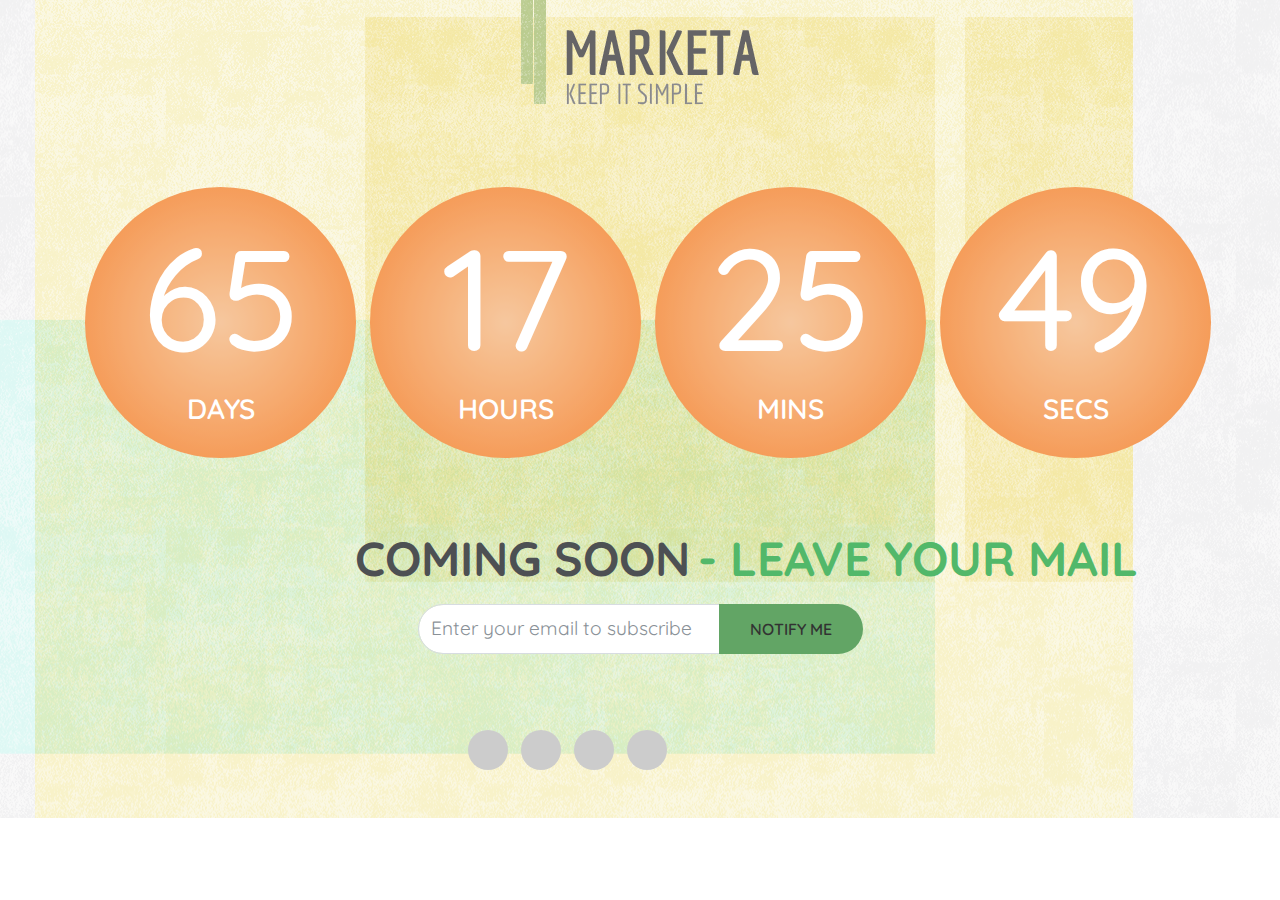
<file: coming soon.html>
<!doctype html>
<html lang="en">

<head>
  <title>Coming Soon</title>
  <meta http-equiv="Content-Type" content="text/html; charset=utf-8">
  <meta name="viewport" content="width=device-width, initial-scale=1, shrink-to-fit=no">

  <link rel="stylesheet" href="assets/css/bootstrap.min.css">
  <link rel="stylesheet" href="https://use.fontawesome.com/releases/v5.6.3/css/all.css"
    integrity="sha384-UHRtZLI+pbxtHCWp1t77Bi1L4ZtiqrqD80Kn4Z8NTSRyMA2Fd33n5dQ8lWUE00s/" crossorigin="anonymous">
  <link href="https://fonts.googleapis.com/css2?family=Quicksand&display=swap" rel="stylesheet">
  <link href="https://fonts.googleapis.com/css2?family=Economica&display=swap" rel="stylesheet">
  <link rel="stylesheet" href="assets/css/style.css" type="text/css">
</head>

<body>

  <div class="site-section bgimg text">
    <div class="text-center">
      <img src="assets/images/Logo.png" class="img-fluid"></a>
    </div>
    <div class="container">
      <div class="row mt-4">
        <div class="col-md-3 col-3">
          <div class="coming text-center ">
            <h1 class="soon pt-4">65</h1>
            <h3 class="font-weight-bold text-white sm">DAYS</h3>
          </div>
        </div>
        <div class="col-md-3 col-3">
          <div class="coming text-center">
            <h1 class="soon pt-4">17</h1>
            <h3 class="font-weight-bold text-white sm">HOURS</h3>
          </div>
        </div>
        <div class="col-md-3 col-3">
          <div class="coming text-center">
            <h1 class="soon pt-4">25</h1>
            <h3 class="font-weight-bold text-white sm">MINS</h3>
          </div>
        </div>
        <div class="col-md-3 col-3 mb-4">
          <div class="coming text-center">
            <h1 class="soon pt-4">49</h1>
            <h3 class="font-weight-bold text-white sm">SECS</h3>
          </div>
        </div>
      </div>
      <div class="row mt-5">
        <h1 class="text-center offset-md-3 mr-2 text-email">COMING SOON </h1>
        <h1 class="text-success text-center text-email"> - LEAVE YOUR MAIL</h1>
      </div>

      <div class="row mt-2">
        <div class="col-md-5 mx-auto">
          <div class="input-group mb-3">
            <input type="text" id="email" name="email" class="form-control c-email"
              placeholder="Enter your email to subscribe">
            <div class="input-group-append">
              <button class="btn font-weight-bold notify" id='validate' type="submit">NOTIFY ME</button>
            </div>
          </div>
        </div>
      </div>

      <h2 id='result' class="text-center"></h2>

      <div class="row offset-md-4 top-margin">
        <a href="https://www.facebook.com" class="media ml-5s"><span class="fab fa-facebook-f media-icon"></span></a>
        <a href="https://www.twitter.com" class="media"><span class="fab fa-twitter media-icon"></span></a>
        <a href="https://www.google.com" class="media"><span class="fab fa-google-plus-g media-icon"></span></a>
        <a href="https://www.rss.com" class="media mb-5"><span class="fas fa-rss media-icon"></span></a>
      </div>
    </div>
  </div>

  <script src="assets/js/jquery.min.js"></script>
  <script src="https://stackpath.bootstrapcdn.com/bootstrap/4.4.1/js/bootstrap.min.js"
    integrity="sha384-wfSDF2E50Y2D1uUdj0O3uMBJnjuUD4Ih7YwaYd1iqfktj0Uod8GCExl3Og8ifwB6"
    crossorigin="anonymous"></script>

  <script type="text/javascript" src="assets/js/jquery-1.11.1.js"></script>
  <script type="text/javascript" src="assets/js/jquery.validate.js"></script>
  <script src="assets/js/custom.js"></script>

</body>

</html>
</file>
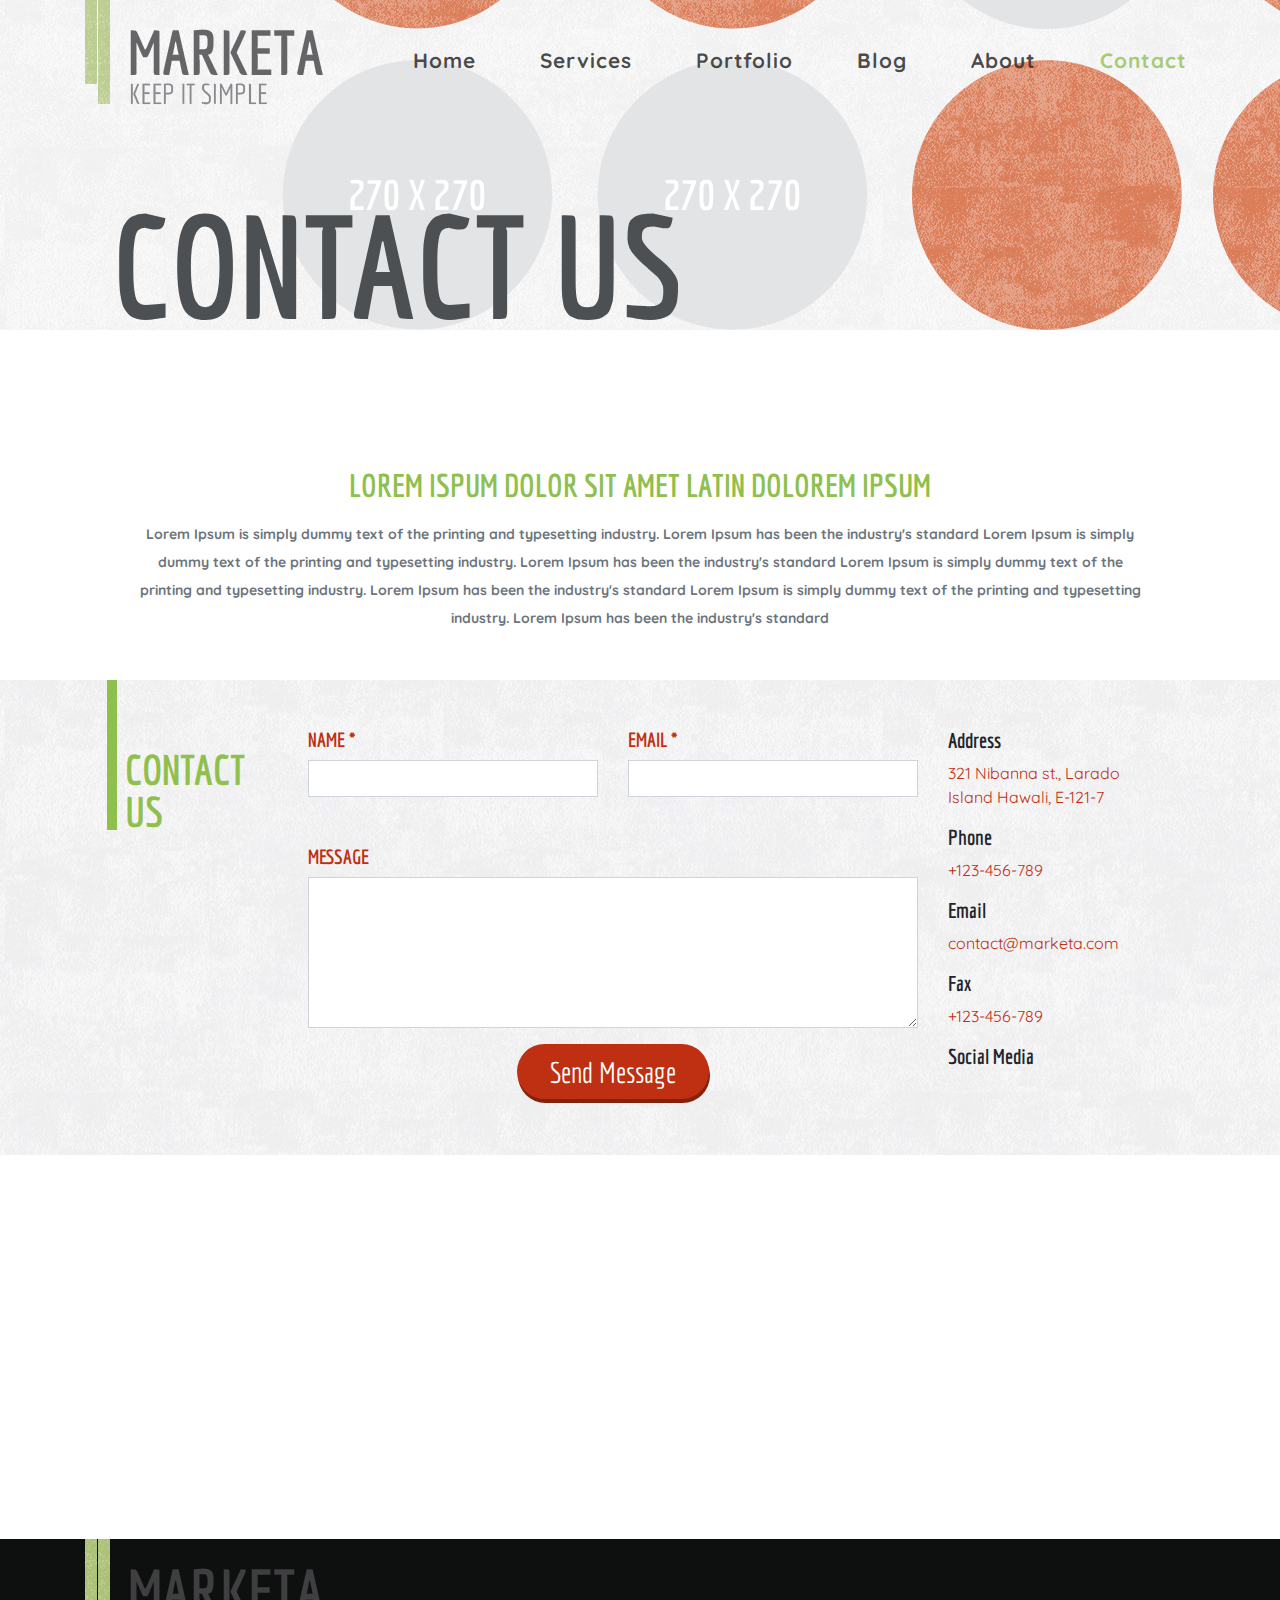
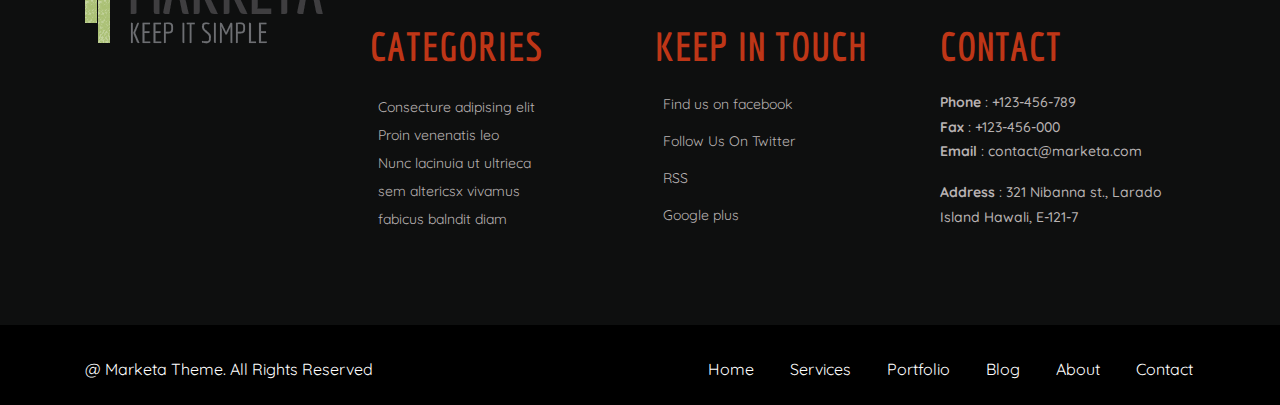
<file: contact us.html>
<!doctype html>
<html lang="en">

<head>
  <title>Marketa Contact Us</title>
  <meta http-equiv="Content-Type" content="text/html; charset=utf-8">
  <meta name="viewport" content="width=device-width, initial-scale=1, shrink-to-fit=no">

  <link rel="stylesheet" href="assets/css/bootstrap.min.css">
  <link rel="stylesheet" href="https://cdnjs.cloudflare.com/ajax/libs/animate.css/4.0.0/animate.min.css" />
  <link rel="stylesheet" href="https://use.fontawesome.com/releases/v5.6.3/css/all.css"
    integrity="sha384-UHRtZLI+pbxtHCWp1t77Bi1L4ZtiqrqD80Kn4Z8NTSRyMA2Fd33n5dQ8lWUE00s/" crossorigin="anonymous">
  <link href="https://fonts.googleapis.com/css2?family=Quicksand&display=swap" rel="stylesheet">
  <link href="https://fonts.googleapis.com/css2?family=Economica&display=swap" rel="stylesheet">
  <link rel="stylesheet" href="assets/css/style.css" type="text/css">
</head>

<body>

  <header>
    <div class="my">
      <nav class="navbar navbar-expand-lg navbar-light">
        <div class="container">
          <a class="navbar-brand font-weight-bold animate__animated animate__bounce" href="#"><img
              src="assets/images/Logo.png" class="img-fluid logo"></a>
          <button class="hide navbar-toggler" type="button" data-toggle="collapse" data-target="#navbarSupportedContent"
            aria-controls="navbarSupportedContent" aria-expanded="false" aria-label="Toggle navigation">
            <span class="navbar-toggler-icon "></span>
          </button>
          <div class="collapse navbar-collapse" id="navbarSupportedContent">
            <ul class="navbar-nav ml-auto">
              <li class="nav-item">
                <a class="nav-link" href="index.html">Home</a>
              </li>
              <li class="nav-item">
                <a class="nav-link" href="services.html">Services</a>
              </li>
              <li class="nav-item">
                <a class="nav-link" href="portfolio.html">Portfolio</a>
              </li>
              <li class="nav-item">
                <a class="nav-link" href="blog.html">Blog</a>
              </li>
              <li class="nav-item">
                <a class="nav-link" href="about us.html">About</a>
              </li>
              <li class="nav-item">
                <a class="nav-link active" href="contact us.html">Contact</a>
              </li>
            </ul>
          </div>
        </div>
      </nav>
      <div class="text-uppercase">
        <h3 class="banner-brand">CONTACT US</h3>
      </div>
    </div>
  </header>
  <div class="container">
    <div class="services text-center text-color">
      <h2 class="text-green font-weight-bold text-uppercase">LOREM ISPUM DOLOR SIT AMET Latin dolorem ipsum</h2>
      <p class="mt-3 text-muted text mb-5 px-5">Lorem Ipsum is simply dummy text of the printing and typesetting
        industry. Lorem Ipsum has been the industry's standard Lorem Ipsum is simply dummy text of the printing and
        typesetting
        industry. Lorem Ipsum has been the industry's standard Lorem Ipsum is simply dummy text of the printing and
        typesetting
        industry. Lorem Ipsum has been the industry's standard Lorem Ipsum is simply dummy text of the printing and
        typesetting
        industry. Lorem Ipsum has been the industry's standard
      </p>
    </div>
  </div>

  <div class="site-section cover">
    <div class="container-fluid">
      <div class="row">
        <div class="vl offset-md-1">
          <p class="brand ml-2">CONTACT<br>US</p>
        </div>
        <div class="col-md-6 ml-5">
          <form id="signupForm">
            <div class="row mt-5">
              <div class="col-md-6">
                <h5 class="color font-weight-bold name">NAME *</h5>
                <input type="text" class="form-control input1" id="username" name="username">
              </div>
              <div class="col-md-6">
                <h5 class="color font-weight-bold name">EMAIL *</h5>
                <input type="text" class="form-control input1" id='email' name="email">
              </div>
            </div>
            <div class="row">
              <div class="col-md-12">
                <h5 class="color font-weight-bold mt-5 name">MESSAGE</h5>
                <textarea class="form-control input1" rows="7" id="comment"></textarea>
              </div>
              <div class="text-center col-md-12">
                <button class="btn text-white button mt-3 mb-5 send" type="submit" id="form">Send
                  Message</button>
              </div>
            </div>
            <h2 id='result' class="text-center"></h2>
          </form>
        </div>
        <div class="col-md-2 mt-5">
          <h4 class="font-weight-bold">Address</h4>
          <p class="color">321 Nibanna st., Larado
            Island Hawali, E-121-7</p>
          <h4 class="font-weight-bold">Phone</h4>
          <p class="color">+123-456-789</p>
          <h4 class="font-weight-bold">Email</h4>
          <p class="color">contact@marketa.com</p>
          <h4 class="font-weight-bold">Fax</h4>
          <p class="color">+123-456-789</p>
          <h4 class="font-weight-bold">Social Media</h4>
          <div class="row mt-3">
            <a href="https://www.facebook.com"><span
                class="fab fa-facebook-f sicon social  mt-3 text-center mb-4"></span></a>
            <a href="https://www.twitter.com"><span class="fab fa-twitter sicon social  mt-3 text-center"></span></a>
            <a href="https://www.google.com"><span
                class="fab fa-google-plus-g sicon social  mt-3 text-center"></span></a>
            <a href="https://www.rss.com"><span class="fas fa-rss sicon social  mt-3 text-center"></span></a>
          </div>
        </div>
      </div>
    </div>
  </div>

  <div class="googleMap">
    <iframe
      src="https://www.google.com/maps/embed?pb=!1m18!1m12!1m3!1d242117.68101876182!2d73.7228790230887!3d18.524890421369644!2m3!1f0!2f0!3f0!3m2!1i1024!2i768!4f13.1!3m3!1m2!1s0x3bc2bf2e67461101%3A0x828d43bf9d9ee343!2sPune%2C%20Maharashtra!5e0!3m2!1sen!2sin!4v1591626736324!5m2!1sen!2sinA"
      width="100%" height="300"></iframe>
  </div>

  <footer class="site-footer bg-dark text">
    <div class="container">
      <div class="row">
        <div class="col-md-3">
          <div class="text-white">
            <img src="assets/images/Logo.png" class="img-fluid">
          </div>
        </div>
        <div class="col-md-3">
          <div class="os-brand foot">
            <h1 class="mb-4 font-weight-bold mt-10">CATEGORIES</h1>
          </div>
          <div class="text-white mb-1"><span class="fas fa-chevron-right font small"></span><span
              class="ml-2 tx-color">Consecture
              adipising elit</span></div>
          <div class="text-white mb-1"><span class="fas fa-chevron-right small"></span><span class="ml-2 tx-color">Proin
              venenatis leo</span></div>
          <div class="text-white mb-1"><span class="fas fa-chevron-right small"></span><span class="ml-2 tx-color">Nunc
              lacinuia
              ut ultrieca</span></div>
          <div class="text-white mb-1"><span class="fas fa-chevron-right small"></span><span class="ml-2 tx-color">sem
              altericsx
              vivamus</span></div>
          <div class="text-white mb-1"><span class="fas fa-chevron-right small"></span><span
              class="ml-2 tx-color">fabicus
              balndit diam</span></div>
        </div>
        <div class="col-md-3 footer-contact">
          <div class="os-brand foot">
            <h1 class="mb-4 font-weight-bold mt-10">KEEP IN TOUCH</h1>
          </div>
          <p class="tx-color"><i class="fab fa-facebook-f text-white"></i>Find us on facebook</p>
          <p class="tx-color"><i class="fab fa-twitter text-white"></i>Follow Us On Twitter</p>
          <p class="tx-color"><i class="fas fa-rss text-white"></i>RSS</p>
          <p class="tx-color"><i class="fab fa-google-plus-g text-white"></i>Google plus</p>

        </div>
        <div class="col-md-3">
          <div class="os-brand foot">
            <h1 class="mb-4 font-weight-bold mt-10">CONTACT</h1>
          </div>
          <h6 class="mb-2 tx-color"><strong>Phone </strong> : +123-456-789</h6>
          <h6 class="mb-2 tx-color"><strong>Fax</strong> : +123-456-000</h6>
          <h6 class="mb-2 tx-color"><strong>Email</strong> : contact@marketa.com</h6>
          <h6 class="mt-4 tx-color"><strong>Address</strong> : 321 Nibanna st., Larado</h6>
          <h6 class="tx-color">Island Hawali, E-121-7</h6>
        </div>
      </div>
    </div>
    <div class="footer-bottom bg-secondary">
      <div class="container">
        <div class="row foot py-2">
          <div class="col-md-4 mt-4">
            <p class="text-white"> @ Marketa Theme. All Rights Reserved</p>
          </div>
          <div class="col-md-8 mt-4">
            <ul class="list-inline offset-md-4 space">
              <li class="list-inline-item">
                <a href="#" class="text-white">Home</a>
              </li>
              <li class="list-inline-item">
                <a href="#" class="text-white">Services</a>
              </li>
              <li class="list-inline-item">
                <a href="#" class="text-white">Portfolio</a>
              </li>
              <li class="list-inline-item">
                <a href="#" class="text-white">Blog</a>
              </li>
              <li class="list-inline-item">
                <a href="#" class="text-white">About</a>
              </li>
              <li class="list-inline-item">
                <a href="#" class="text-white">Contact</a>
              </li>
            </ul>
          </div>
        </div>
      </div>
    </div>

  </footer>

  <script src="assets/js/jquery.min.js"></script>
  <script src="https://stackpath.bootstrapcdn.com/bootstrap/4.4.1/js/bootstrap.min.js"
    integrity="sha384-wfSDF2E50Y2D1uUdj0O3uMBJnjuUD4Ih7YwaYd1iqfktj0Uod8GCExl3Og8ifwB6"
    crossorigin="anonymous"></script>

  <script type="text/javascript" src="assets/js/jquery-1.11.1.js"></script>
  <script type="text/javascript" src="assets/js/jquery.validate.js"></script>
  <script type="text/javascript" src="assets/js/custom.js"></script>

</body>

</html>
</file>
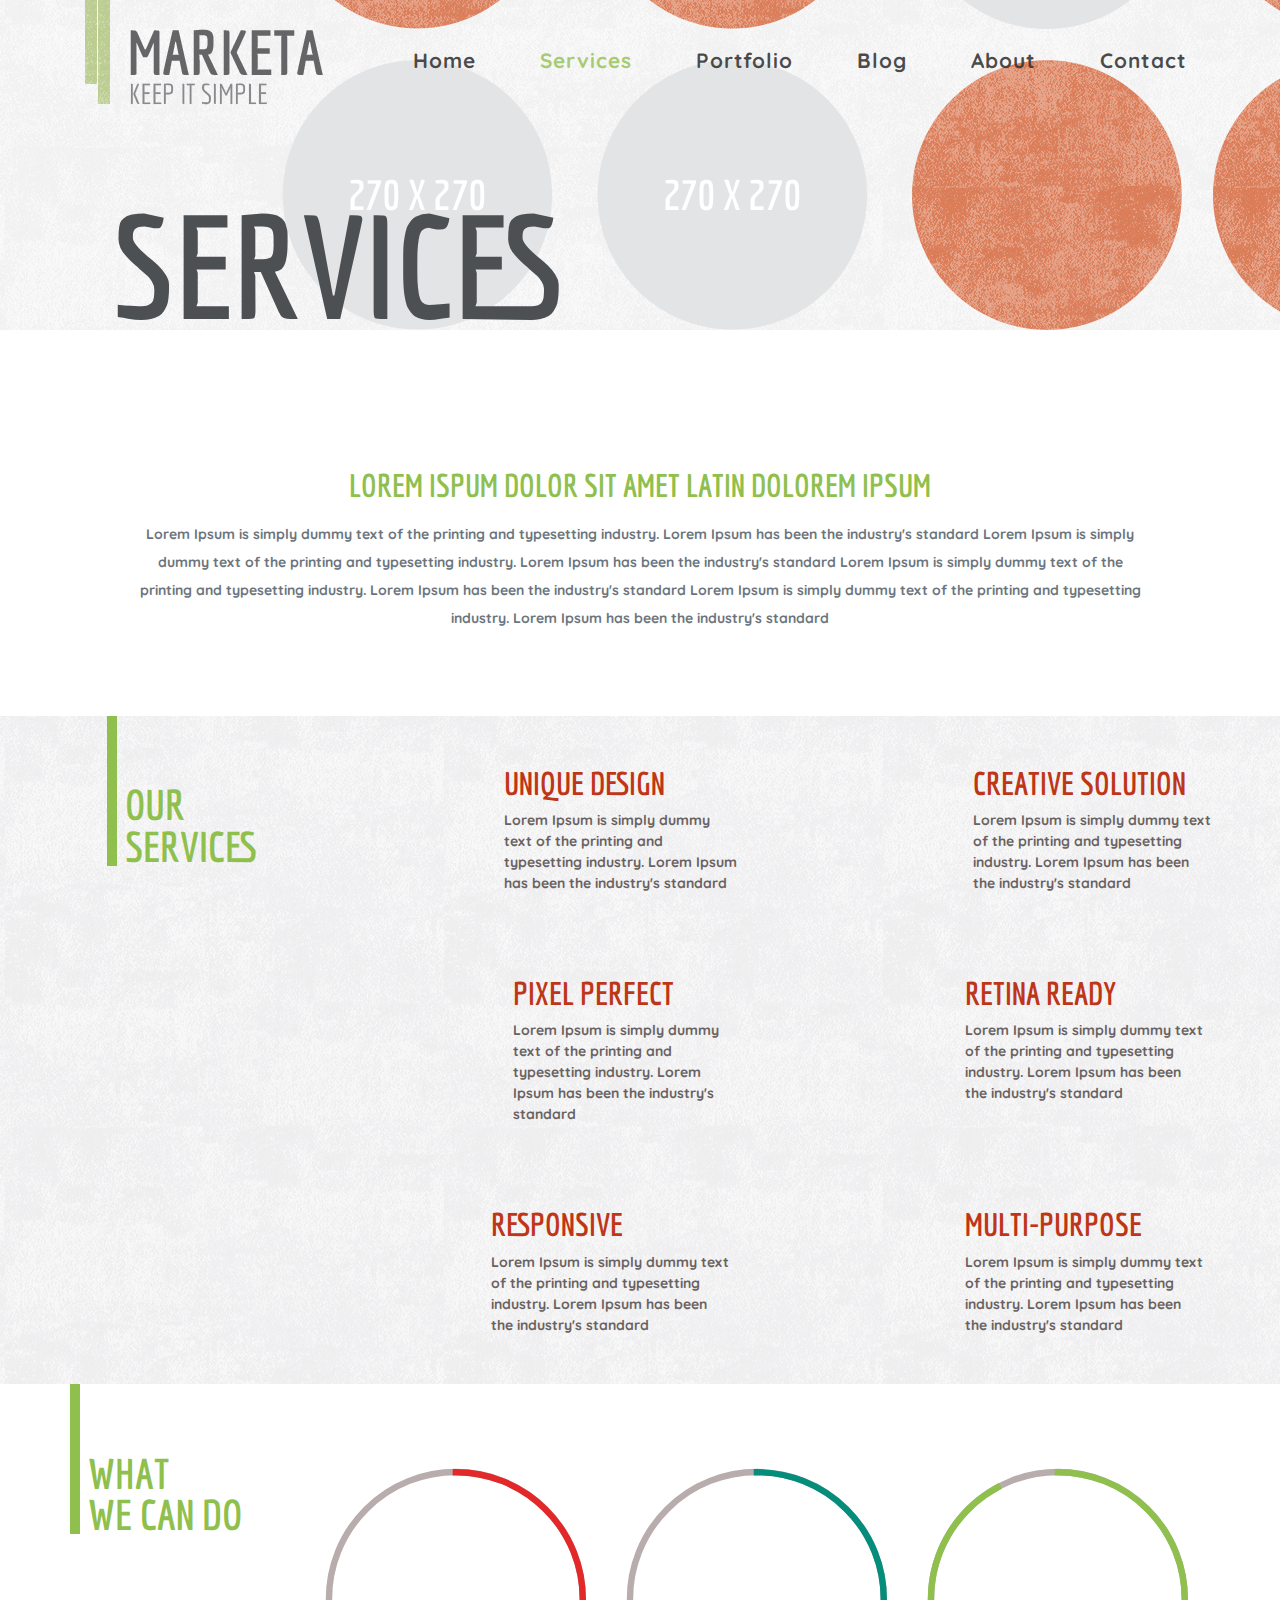
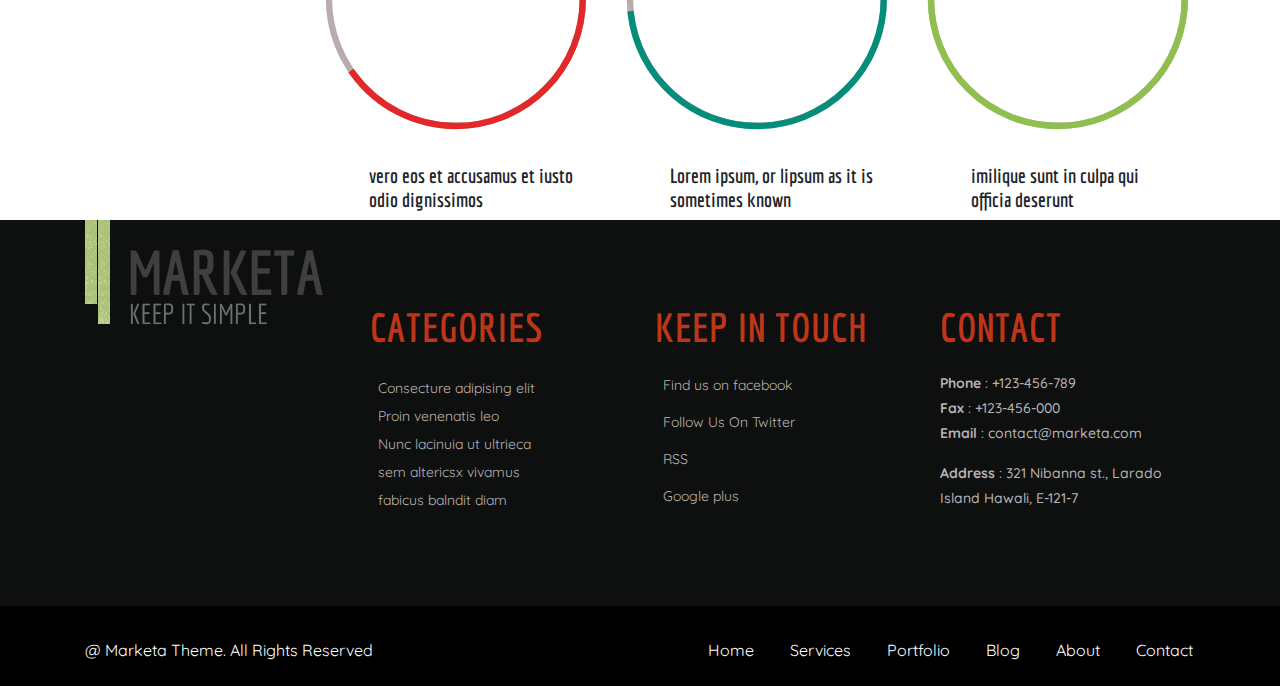
<file: services.html>
<!doctype html>
<html lang="en">

<head>
  <title>Marketa Services</title>
  <meta http-equiv="Content-Type" content="text/html; charset=utf-8">
  <meta name="viewport" content="width=device-width, initial-scale=1, shrink-to-fit=no">

  <link rel="stylesheet" href="assets/css/bootstrap.min.css">
  <link rel="stylesheet" href="https://cdnjs.cloudflare.com/ajax/libs/animate.css/4.0.0/animate.min.css" />
  <link rel="stylesheet" href="https://use.fontawesome.com/releases/v5.6.3/css/all.css"
    integrity="sha384-UHRtZLI+pbxtHCWp1t77Bi1L4ZtiqrqD80Kn4Z8NTSRyMA2Fd33n5dQ8lWUE00s/" crossorigin="anonymous">
  <link href="https://fonts.googleapis.com/css2?family=Quicksand&display=swap" rel="stylesheet">
  <link href="https://fonts.googleapis.com/css2?family=Economica&display=swap" rel="stylesheet">
  <link rel="stylesheet" href="assets/css/style.css" type="text/css">
  <link rel="stylesheet" href="assets/css/procircle.css" type="text/css">
</head>

<body>

  <header>
    <div class="my">
      <nav class="navbar navbar-expand-lg navbar-light">
        <div class="container">
          <a class="navbar-brand font-weight-bold animate__animated animate__bounce" href="#"><img
              src="assets/images/Logo.png" class="img-fluid logo"></a>
          <button class="hide navbar-toggler" type="button" data-toggle="collapse" data-target="#navbarSupportedContent"
            aria-controls="navbarSupportedContent" aria-expanded="false" aria-label="Toggle navigation">
            <span class="navbar-toggler-icon "></span>
          </button>
          <div class="collapse navbar-collapse" id="navbarSupportedContent">
            <ul class="navbar-nav ml-auto">
              <li class="nav-item">
                <a class="nav-link home" href="index.html">Home</a>
              </li>
              <li class="nav-item">
                <a class="nav-link active" href="services.html">Services</a>
              </li>
              <li class="nav-item">
                <a class="nav-link" href="portfolio.html">Portfolio</a>
              </li>
              <li class="nav-item">
                <a class="nav-link" href="blog.html">Blog</a>
              </li>
              <li class="nav-item">
                <a class="nav-link" href="about us.html">About</a>
              </li>
              <li class="nav-item">
                <a class="nav-link" href="contact us.html">Contact</a>
              </li>
            </ul>
          </div>
        </div>
      </nav>
      <div class="text-uppercase">
        <h3 class="banner-brand">SERVICES</h3>
      </div>
    </div>
  </header>

  <div class="container">
    <div class="services text-center text-color">
      <h2 class="text-green font-weight-bold text-uppercase">LOREM ISPUM DOLOR SIT AMET Latin dolorem ipsum</h2>
      <p class="mt-3 text-muted text mb-5 px-5">Lorem Ipsum is simply dummy text of the printing and typesetting
        industry. Lorem Ipsum has been the industry's standard Lorem Ipsum is simply dummy text of the printing and
        typesetting
        industry. Lorem Ipsum has been the industry's standard Lorem Ipsum is simply dummy text of the printing and
        typesetting
        industry. Lorem Ipsum has been the industry's standard Lorem Ipsum is simply dummy text of the printing and
        typesetting
        industry. Lorem Ipsum has been the industry's standard
      </p>
    </div>
  </div>

  <div class="site-section cover foot">
    <div class="container-fluid">
      <div class="row">
        <div class="vl text-uppercase offset-md-1 mr-5">
          <p class="brand ml-2">OUR<br>SERVICES</p>
        </div>
        <div class="col-md-4 mt-5 ml-4 pl-4 ml-40">
          <div class="row ud">
            <div class="col-md-3 col-12">
              <span class="fas fa-flask text-white icon offset-md-2"></span>
            </div>
            <div class="col-md-9 col-12">
              <h2 class="service-brand offset-md-2">UNIQUE DESIGN</h2>
              <p class="text-color text offset-md-2">Lorem Ipsum is simply dummy text of the printing and typesetting
                industry. Lorem Ipsum has been the industry's standard </p>
            </div>
          </div>
        </div>
        <div class="col-md-4 mt-5 ml-5">
          <div class="row ud cr">
            <div class="col-md-3 col-12">
              <span class="fas fa-lightbulb text-white icon icon1 offset-md-2"></span>
            </div>
            <div class="col-md-9 col-12">
              <h2 class="service-brand offset-md-2">CREATIVE SOLUTION</h2>
              <p class="text-color text offset-md-2">Lorem Ipsum is simply dummy text of the printing and typesetting
                industry. Lorem Ipsum has been the industry's standard </p>
            </div>
          </div>
        </div>
        <div class="col-md-4 offset-md-3 mt-5">
          <div class="row res">
            <div class="col-md-3 col-12 mt-3">
              <span class="fas fa-search-plus text-white icon offset-md-3"></span>
            </div>
            <div class="col-md-9 col-12 mt-3">
              <h2 class="service-brand offset-md-2">PIXEL PERFECT</h2>
              <p class="text-color text offset-md-2">Lorem Ipsum is simply dummy text of the printing and typesetting
                industry. Lorem Ipsum has been the industry's standard </p>
            </div>
          </div>
        </div>
        <div class="col-md-4 mt-5 ml-5">
          <div class="row ud">
            <div class="col-md-3 col-12 mt-3">
              <span class="fas fa-rocket text-white icon offset-md-3"></span>
            </div>
            <div class="col-md-9 col-12 mt-3">
              <h2 class="service-brand offset-md-2">RETINA READY</h2>
              <p class="text-color text offset-md-2">Lorem Ipsum is simply dummy text of the printing and typesetting
                industry. Lorem Ipsum has been the industry's standard </p>
            </div>
          </div>
        </div>
        <div class="col-md-4 offset-md-3 mt-5">
          <div class="row res">
            <div class="col-md-3 col-12 mt-3">
              <span class="fas fa-arrows-alt text-white icon offset-md-3"></span>
            </div>
            <div class="col-md-9 col-12 mt-3">
              <h2 class="service-brand offset-md-2 res">RESPONSIVE</h2>
              <p class="text-color text offset-md-2 res">Lorem Ipsum is simply dummy text of the printing and typesetting
                industry. Lorem Ipsum has been the industry's standard </p>
            </div>
          </div>
        </div>
        <div class="col-md-4 mt-5 ml-5">
          <div class="row ud">
            <div class="col-md-3 col-12 mt-3">
              <span class="fas fa-globe-asia text-white mr-3 icon offset-md-3"></span>
            </div>
            <div class="col-md-9 col-12 mt-3">
              <h2 class="service-brand offset-md-2">MULTI-PURPOSE</h2>
              <p class="text-color mb-5 text offset-md-2">Lorem Ipsum is simply dummy text of the printing and
                typesetting
                industry. Lorem Ipsum has been the industry's standard </p>
            </div>
          </div>
        </div>
      </div>
    </div>
  </div>

  <div class="site-section">
    <div class="container">
      <div class="row">
        <div class="vl">
          <p class="brand ml-2">WHAT <br>WE CAN DO</p>
        </div>
        <div class="col-md-3 text-center do-circle">
          <div class="circlechart text" data-percentage="65"></div>
          <h5 class="mt-4 font-weight-bold text-left ml-5">vero eos et accusamus et iusto odio dignissimos</h5>
        </div>
        <div class="col-md-3 text-center ml-3 do-circle1">
          <div class="circlechart text" data-percentage="73"></div>
          <h5 class="mt-4 font-weight-bold text-left ml-5">Lorem ipsum, or lipsum as it is sometimes known</h5>
        </div>
        <div class="col-md-3 text-center ml-3 do-circle1">
          <div class="circlechart text" data-percentage="92"></div>
          <h5 class="mt-4 font-weight-bold text-left ml-5">imilique sunt in culpa qui officia deserunt</h5>
        </div>
      </div>
    </div>
  </div>

  <footer class="site-footer bg-dark text">
    <div class="container">
      <div class="row">
        <div class="col-md-3">
          <div class="text-white">
            <img src="assets/images/Logo.png" class="img-fluid">
          </div>
        </div>
        <div class="col-md-3">
          <div class="os-brand foot">
            <h1 class="mb-4 font-weight-bold mt-10">CATEGORIES</h1>
          </div>
          <div class="text-white mb-1"><span class="fas fa-chevron-right font small"></span><span
              class="ml-2 tx-color">Consecture
              adipising elit</span></div>
          <div class="text-white mb-1"><span class="fas fa-chevron-right small"></span><span class="ml-2 tx-color">Proin
              venenatis leo</span></div>
          <div class="text-white mb-1"><span class="fas fa-chevron-right small"></span><span class="ml-2 tx-color">Nunc
              lacinuia
              ut ultrieca</span></div>
          <div class="text-white mb-1"><span class="fas fa-chevron-right small"></span><span class="ml-2 tx-color">sem
              altericsx
              vivamus</span></div>
          <div class="text-white mb-1"><span class="fas fa-chevron-right small"></span><span
              class="ml-2 tx-color">fabicus
              balndit diam</span></div>
        </div>
        <div class="col-md-3 footer-contact">
          <div class="os-brand foot">
            <h1 class="mb-4 font-weight-bold mt-10">KEEP IN TOUCH</h1>
          </div>
          <p class="tx-color"><i class="fab fa-facebook-f text-white"></i>Find us on facebook</p>
          <p class="tx-color"><i class="fab fa-twitter text-white"></i>Follow Us On Twitter</p>
          <p class="tx-color"><i class="fas fa-rss text-white"></i>RSS</p>
          <p class="tx-color"><i class="fab fa-google-plus-g text-white"></i>Google plus</p>

        </div>
        <div class="col-md-3">
          <div class="os-brand foot">
            <h1 class="mb-4 font-weight-bold mt-10">CONTACT</h1>
          </div>
          <h6 class="mb-2 tx-color"><strong>Phone </strong> : +123-456-789</h6>
          <h6 class="mb-2 tx-color"><strong>Fax</strong> : +123-456-000</h6>
          <h6 class="mb-2 tx-color"><strong>Email</strong> : contact@marketa.com</h6>
          <h6 class="mt-4 tx-color"><strong>Address</strong> : 321 Nibanna st., Larado</h6>
          <h6 class="tx-color">Island Hawali, E-121-7</h6>
        </div>
      </div>
    </div>
    <div class="footer-bottom bg-secondary">
      <div class="container">
        <div class="row foot py-2">
          <div class="col-md-4 mt-4">
            <p class="text-white"> @ Marketa Theme. All Rights Reserved</p>
          </div>
          <div class="col-md-8 mt-4">
            <ul class="list-inline offset-md-4 space">
              <li class="list-inline-item">
                <a href="#" class="text-white">Home</a>
              </li>
              <li class="list-inline-item">
                <a href="#" class="text-white">Services</a>
              </li>
              <li class="list-inline-item">
                <a href="#" class="text-white">Portfolio</a>
              </li>
              <li class="list-inline-item">
                <a href="#" class="text-white">Blog</a>
              </li>
              <li class="list-inline-item">
                <a href="#" class="text-white ab">About</a>
              </li>
              <li class="list-inline-item">
                <a href="#" class="text-white con">Contact</a>
              </li>
            </ul>
          </div>
        </div>
      </div>
    </div>

  </footer>

  <script src="assets/js/jquery.min.js"></script>
  <script src="https://stackpath.bootstrapcdn.com/bootstrap/4.4.1/js/bootstrap.min.js"
    integrity="sha384-wfSDF2E50Y2D1uUdj0O3uMBJnjuUD4Ih7YwaYd1iqfktj0Uod8GCExl3Og8ifwB6"
    crossorigin="anonymous"></script>
  <script src="assets/js/procircle.js"></script>
  <script src="assets/js/custom.js"></script>

</body>

</html>
</file>
<file: assets/css/style.css>
.top-left, .bottom-left {
  position: absolute; }

.top-left, .bottom-left {
  color: rgba(0, 5, 0, 0.795); }

.top-left, .bottom-left {
  font-size: 5rem;
  font-weight: bold; }

body {
  font-family: "Economica", sans-serif; }

.arrows {
  margin-top: 30px;
  border: 2px solid #be3011;
  font-size: 15px;
  font-weight: bold;
  color: white;
  background-color: #be3011;
  border-radius: 50%;
  padding: 10px; }

.text-block {
  position: absolute;
  bottom: 100px;
  right: 100px;
  color: white;
  padding-left: 20px;
  padding-right: 20px;
  visibility: hidden; }

.align {
  margin-left: 2rem; }

.img img {
  border-radius: 50%; }

.navbar {
  background-color: transparent !important; }

a.nav-link {
  color: #000; }

.nav-link {
  letter-spacing: 1px;
  font-family: "Quicksand", sans-serif;
  margin-left: 3rem;
  margin-top: -10px;
  font-size: 1.3rem;
  font-weight: bold; }

.nav-link:hover {
  color: #8fc04e !important; }

.logo {
  position: relative;
  bottom: 13px; }

.mynav {
  background: url("../images/Circles.png"), url("../images/Base.png");
  max-width: 100%;
  height: 1030px;
  background-position: right bottom, left bottom;
  background-repeat: no-repeat, repeat;
  opacity: 0.8; }

.my {
  background: url("../images/Circles.png"), url("../images/Base.png");
  max-width: 100%;
  height: 330px;
  background-position: right bottom, left bottom;
  background-repeat: no-repeat, repeat;
  opacity: 0.8; }

.text,
p {
  font-family: "Quicksand", sans-serif; }

.text-color {
  font-weight: bold;
  font-size: 14px;
  color: #696262 !important; }

.tx-color {
  font-size: 14px;
  color: #b8b2b2 !important; }

.banner-text p,
h3 {
  font-weight: bold; }

.banner-bottom {
  color: #648604; }

.banner-brand {
  position: relative;
  margin-top: 3rem;
  margin-left: 7rem;
  font-size: 16vh; }

.btext-1 {
  position: absolute;
  top: 41%;
  left: 8.5%;
  font-size: 16vh; }

.btext-2 {
  position: absolute;
  top: 58%;
  left: 8.5%;
  font-size: 16vh; }

.btext-3 {
  position: absolute;
  top: 75.5%;
  left: 8.5%;
  font-size: 16vh; }

.btext-4 {
  position: absolute;
  top: 118%;
  left: 8.5%;
  font-size: 8.5vh;
  font-weight: normal; }

.btext-5 {
  position: absolute;
  top: 126%;
  left: 8.5%;
  font-size: 8.5vh;
  font-weight: normal; }

.ic .fas {
  font-size: 2rem; }

.data-bar {
  height: 480px; }

.do {
  margin-top: 2rem;
  background: url("../images/Base.png");
  height: 490px; }

.do-circle {
  font-weight: bold;
  margin-top: 5rem;
  margin-left: 4rem; }

.do-circle1 {
  font-weight: bold;
  margin-top: 5rem; }

.responsive {
  margin-top: 3.4rem; }

.top-left {
  bottom: 50%;
  left: 2%; }

.bottom-left {
  bottom: 15%;
  left: 2%;
  font-size: 4.5rem; }

.res {
  margin-left: 22px; }

.os-brand {
  letter-spacing: 1px;
  font-size: 1.7rem;
  color: #be3617;
  font-weight: bold;
  font-family: "economica"; }

.os-brand1 {
  font-size: 2.8rem;
  color: #be3011;
  font-weight: bold; }

.service-brand {
  font-size: 2rem;
  color: #be3617;
  font-weight: bold; }

.cover1 {
  margin-top: 3.8rem;
  background: url("../images/Base.png"); }

.top-margin {
  margin-top: 3.8rem; }

.services {
  line-height: 2;
  margin-top: 8.5rem;
  font-weight: bold; }

.our-services {
  margin-top: 4.3rem;
  margin-left: 4.5rem; }

.creative {
  margin-top: 1rem;
  margin-left: 1.3rem; }

.retina {
  margin-top: 0.5rem;
  margin-left: 13.3rem; }

.contact {
  margin-top: 8.2rem; }

.media {
  border-radius: 50%;
  background-color: #c0c0c0;
  width: 40px;
  height: 40px;
  margin-left: 13px; }

.media:hover {
  background-color: #be3011; }

.media-icon {
  color: #fff;
  font-size: 20px;
  top: 10px;
  left: 13px;
  position: relative; }

.text-green {
  color: #8fc04e; }

.brand {
  font-family: "economica";
  line-height: 1;
  font-weight: bold;
  font-size: 2.6rem;
  color: #8fc04e;
  margin-top: 4.3rem; }

.brand-product {
  margin-top: -93px;
  font-weight: bold;
  font-size: 2.6rem;
  color: #4f7942; }

.footer {
  color: white;
  margin-top: 4.2rem; }

.space {
  word-spacing: 1.5rem; }

.foot {
  margin-top: 5.2rem; }

.section-responsive {
  max-width: 100%;
  height: 400px;
  text-align: center; }

.cover {
  background: url("../images/Base.png"); }

.about {
  background: url("../images/Base.png");
  height: 100%;
  background-position: center;
  background-repeat: no-repeat;
  background-size: cover; }

.bottom {
  color: #000;
  font-weight: bold;
  margin-bottom: 5.5rem; }

.vl {
  border-left: 10px solid #8fc04e;
  height: 150px; }

.vl-1 {
  border-left: 10px solid #fafafabe;
  height: 80px; }

.theme {
  margin-top: 5.5rem; }

.port {
  margin-top: 7rem; }

.team {
  border-radius: 50%;
  height: 334px;
  width: 334px;
  background-color: #be3617; }

.font-25 {
  font-size: 22px; }

.team1:hover .text-block {
  visibility: visible; }

.text-block {
  position: absolute;
  bottom: 100px;
  right: 80px;
  overflow: hidden;
  color: white;
  padding-left: 20px;
  padding-right: 20px; }

.team1 img {
  position: relative;
  border-radius: 50%; }

.team1:hover .text-block {
  overflow: hidden;
  top: 0;
  padding-top: 120px;
  left: 18px;
  border-radius: 50%;
  height: 334px;
  width: 334px;
  visibility: visible;
  background-color: #be3011; }

.img_desc {
  position: absolute;
  overflow: hidden;
  color: white;
  padding-left: 20px;
  padding-right: 20px;
  visibility: hidden; }

.our-team:hover .img_desc {
  top: 0;
  padding-top: 80px;
  left: 10;
  border-radius: 50%;
  height: 271px;
  width: 271px;
  visibility: visible;
  background-color: #be3011; }

.our-team img {
  border-radius: 50%;
  position: relative; }

.our-team:hover .img_desc {
  background-color: #be3011; }

.bg-secondary {
  background-color: #000000 !important; }

.font-12 {
  font-size: 10px; }

.fab:hover {
  color: #be3011; }

.fas:hover {
  color: #be3011; }

.font-30 {
  font-size: 25px; }

.font-20 {
  font-size: 20px; }

.our-team:hover .img_desc {
  visibility: visible; }

.coming {
  border-radius: 50%;
  height: 271px;
  width: 271px;
  background-image: radial-gradient(circle, #f4ba87, #f4a868, #f4954b, #f3812c, #f26a00);
  margin-top: 8rem; }

.notify {
  background-color: #3b8f3f;
  border-radius: 15px 50px 50px 5px;
  width: 9rem;
  height: 50px; }

.input {
  font-size: 1.4rem;
  font-family: "Quicksand"; }

.c-email {
  font-size: 1.2rem;
  border-radius: 50px 5px 5px 50px; }

.text-email {
  font-size: 3rem;
  font-weight: bold; }

.download-btn {
  font-size: 27px;
  font-family: "economica";
  box-shadow: 1px 4px #6b1504;
  height: 55px;
  width: 21%;
  border-radius: 40px;
  background-color: #be3011; }

.sicon:before {
  top: 10px;
  left: 0;
  position: relative; }

.sicon {
  border-radius: 50%;
  height: 35px;
  width: 35px;
  background-color: #fff; }

.sicon1 {
  border-radius: 50%;
  height: 35px;
  width: 35px;
  background-color: #a9a9a9; }

.social {
  margin-left: 15px;
  height: 40px;
  width: 40px;
  background-color: #c0c0c0;
  color: #f1ecec;
  font-size: 20px;
  top: 10px;
  left: 13px; }

.circle {
  border-radius: 50%;
  height: 72px;
  width: 72px; }

.circle1 {
  border-radius: 50%;
  height: 92px;
  width: 92px; }

.mybtn {
  box-shadow: 1px 3px #551608;
  font-size: 24px;
  position: relative;
  top: 20px;
  width: 180px;
  height: 50px; }

.down {
  background-color: #be3011;
  border-radius: 50%;
  font-size: 23px;
  font-weight: bold;
  position: relative;
  left: 0;
  bottom: 68px;
  width: 45px;
  height: 45px; }

.icon:before {
  margin-top: 28px;
  left: 32px;
  font-size: 3rem;
  position: absolute; }

.icon1:before {
  left: 37px; }

.icon {
  border-radius: 50%;
  height: 110px;
  width: 110px;
  background-color: #be3011;
  position: relative; }

.list {
  line-height: 30px; }

.project {
  text-align: center;
  padding: 0px 18px; }

.flex-container {
  display: flex;
  flex-wrap: nowrap; }

.flex-container > div {
  width: 100%;
  margin: 10px;
  text-align: center;
  line-height: 75px;
  font-size: 30px; }

.button {
  background-color: #be3011;
  border-radius: 50px;
  width: 12rem;
  height: 3.4rem;
  font-size: 1.8rem;
  box-shadow: 1px 4px #83210b; }

.googleMap {
  position: relative;
  height: 0;
  padding-bottom: 30%; }

.googleMap iframe {
  border: none;
  position: absolute;
  left: 0;
  width: 100%;
  height: 100%; }

.badge {
  position: relative;
  border-radius: 50%;
  top: 34px;
  right: 28px;
  width: 70px;
  height: 70px;
  background: linear-gradient(180deg, #b86f03, #e47f20 51%, 51%, #020000 51%);
  z-index: 2; }

.myfont {
  font-family: "Quicksand", sans-serif; }

.about-img {
  margin-top: -6rem; }

.color {
  color: #be3011; }

.texture {
  color: #be3011;
  font-family: "quicksand";
  font-size: 14px;
  font-weight: 700; }

.soon {
  font-size: 9rem;
  text-align: center;
  margin-top: -70px;
  color: #fff; }

.bgimg {
  background: url("../images/grp.png"), url("../images/Base.png");
  max-width: 100%;
  height: auto;
  background-position: top left, bottom right;
  background-repeat: no-repeat, repeat;
  opacity: 0.8; }

.bg {
  background: url("../images/base.png");
  max-width: 100%;
  background-position: bottom center;
  background-repeat: no-repeat;
  background-size: 100% 570px;
  opacity: 0.8; }

.footer-contact i {
  padding-right: 8px;
  font-size: 12px;
  color: #666; }

.text-center {
  text-align: center; }

@media only screen and (min-width: 768px) and (max-width: 1199px) {
  .btext-1, .btext-2, .btext-3 {
    font-size: 10vh !important; }

  .btext-4, .btext-5 {
    font-size: 6vh !important; }

  .btext-1 {
    top: 18%; }

  .btext-2 {
    top: 29%; }

  .btext-3 {
    top: 40%; }

  .btext-4 {
    top: 58%; }

  .btext-5 {
    top: 64%; }

  .ml-5,
  .mx-5 {
    margin-left: 1.1rem !important; }

  .do {
    height: 550px !important; }

  .circle-chart {
    width: 220px !important;
    height: 220px !important; }

  .creative {
    margin-top: 4rem;
    margin-left: 0rem; }

  .os-brand {
    font-size: 1.2rem; }

  .os-brand1 {
    font-size: 1.5rem; }

  .mul {
    margin-left: 20px !important;
    padding-left: 36px !important; }

  .ml-3,
  .mx-3 {
    margin-left: 0rem !important; }

  .do-circle {
    margin-left: 2rem; }

  .banner-brand {
    top: 10%;
    left: -5%;
    font-size: 7vh; }

  .our-team {
    height: 234px;
    width: 234px; }

  .space {
    word-spacing: 0.48rem; }

  .coming {
    border-radius: 50%;
    height: 233px;
    width: 232px; }

  .our-services {
    margin-top: 7.3rem;
    margin-left: 1.5rem; }

  .retina {
    margin-top: 0.5rem;
    margin-left: 9.9rem; }

  .our-team:hover .img_desc {
    top: 0;
    padding-top: 30px;
    left: 47px;
    border-radius: 50%;
    height: 166px;
    width: 166px; }

  .our-team img {
    overflow: hidden;
    height: 166px;
    width: 166px; }

  .download-btn {
    width: 27%; }

  .ml-4,
  .mx-4 {
    margin-left: -3.5rem !important; }

  .icon:before {
    margin-top: 21px;
    left: 21px; }

  .icon1:before {
    left: 30px; }

  .icon {
    height: 90px;
    width: 90px; }

  .res {
    padding-left: 20px; }

  .bottom {
    margin-top: 7px !important; }

  .mb {
    margin-bottom: -15px !important; }

  .pl-5,
  .px-5 {
    padding-left: 2rem !important; } }
@media only screen and (max-width: 768px) {
  .banner-brand {
    position: absolute;
    top: 10%;
    left: -8%;
    font-size: 8vh; }

  .os-brand {
    font-size: 1.466rem; }

  .our-services {
    margin-top: 12.3rem;
    margin-left: -10rem; }

  .res {
    margin-left: 0;
    margin-top: 20px; }

  .pl-5,
  .px-5 {
    padding-left: 1.7rem !important; }

  .retina {
    margin-top: 1rem;
    margin-left: -1.3rem; }

  .circle-chart {
    width: 221px !important;
    height: 221px !important; }

  .do-circle {
    margin-top: 14rem;
    margin-left: -10.8rem !important; }

  .creative {
    margin-top: 9rem;
    margin-left: 0rem; }

  .our-services {
    margin-top: 12.3rem;
    margin-left: -10rem; }

  .mb {
    margin-bottom: -15px !important; }

  .do-circle1 {
    margin-top: 14rem; }

  .new {
    margin-top: 5rem; }

  .cat {
    margin-left: -11.299rem; }

  .mt-10 {
    margin-top: 8rem; }

  .bottom {
    margin-top: 7px !important; }

  .ml {
    margin-left: -10rem !important;
    margin-top: 5rem; }

  .btext-4 {
    top: 65%; }

  .btext-5 {
    top: 72%; }

  .new {
    margin-left: -0.4rem !important; }

  .space {
    word-spacing: 0rem; }

  .ab {
    margin-left: 10px; }

  .con {
    margin-left: 20px; }

  .navbar-collapse {
    box-shadow: 5px 5px 20px red;
    background: #4d4a4a;
    padding: 3rem 15.5rem;
    z-index: 1;
    line-height: 69px; }

  .h1,
  h1 {
    font-size: 1.7rem; }

  .team1:hover .text-block {
    padding-top: 90px;
    left: 5.5rem; }

  a.nav-link {
    margin-left: 50px !important;
    color: #000;
    padding-left: 32px; }

  .our-team:hover .img_desc {
    top: 0;
    padding-top: 30px;
    left: 48px;
    border-radius: 50%;
    height: 166px;
    width: 166px; }

  .our-team img {
    overflow: hidden;
    height: 166px;
    width: 166px; }

  .download-btn {
    width: 35%; }

  .col-12 {
    text-align: center; }

  .purpose {
    padding-left: 48px !important; }

  .mt-3r {
    margin-top: 8rem !important; } }
@media only screen and (max-width: 600px) {
  .section-responsive {
    top: 40px;
    max-width: 100%;
    height: 60px; }

  .space {
    word-spacing: -1rem;
    margin-top: -27px; }

  .mynav {
    height: 600px; }

  .btext-1 {
    top: 23%; }

  .btext-2 {
    top: 30%; }

  .btext-3 {
    top: 37%; }

  .btext-4 {
    top: 64%; }

  .res {
    margin-left: -15px; }

  .btext-5 {
    top: 70%; }

  .retina {
    margin-left: 2rem; }

  .cat {
    margin-left: 0; }

  .ml,
  .new {
    margin-top: 1rem; }

  .do-circle,
  .do-circle1 {
    margin-top: 2rem;
    margin-left: 0 !important; }

  .circle-chart {
    width: 120px !important;
    height: 120px !important; }

  .us {
    margin-top: 0rem; }

  .banner-brand {
    position: absolute;
    margin-top: 5rem;
    margin-left: 4rem;
    font-size: 11vh; }

  .services {
    margin-top: 1rem; }

  .contact {
    margin-top: 1rem; }

  .ud {
    margin-left: -4rem; }

  .media {
    margin-bottom: 30px; }

  .foot {
    margin-top: 0.2rem; }

  .icon {
    height: 88px;
    width: 88px; }

  .icon:before {
    margin-top: 20px;
    left: 22px; }

  .icon1:before {
    left: 26px !important; }

  .desc {
    margin-left: 42px; }

  .badge {
    top: 22px;
    right: 12px;
    width: 40px;
    height: 40px; }

  .badge-text {
    margin-top: 1.5px !important;
    font-size: 1.1vh !important; }

  p {
    font-size: 16px !important; }

  .banner-text h3,
  p {
    font-size: 40px; }

  .theme {
    font-size: 17px;
    margin-top: 0.5rem;
    margin-left: 25px; }

  .list-inline-item:not(:last-child) {
    margin-top: initial; }

  .vl-1 {
    border-left: thick solid #fafafabe;
    height: 70px; }

  .about-img {
    margin-top: 1rem; }

  .margin {
    margin-top: 30px; }

  .my {
    background-repeat: no-repeat;
    height: 250px; }

  .our-team {
    height: 150px;
    width: 150px;
    position: relative;
    padding-top: 20px; }

  .sicon:before {
    top: 4px;
    left: 0;
    position: relative;
    font-size: 16px; }

  .sicon {
    border-radius: 50%;
    height: 25px;
    width: 25px;
    background-color: #fff; }

  .download {
    font-size: 10px; }

  .cat-item {
    margin-left: 20px !important; }

  .coming {
    height: 80px;
    width: 80px;
    margin-top: 6rem; }

  .soon {
    font-size: 2rem; }

  .sm {
    font-size: 1rem; }

  .navbar-collapse {
    box-shadow: 5px 5px 20px;
    background: #4e4242;
    padding: 1rem 4rem;
    line-height: 50px;
    z-index: 99999; }

  .brand {
    font-size: 2.5rem !important; }

  .ml-5,
  .mx-5 {
    margin-left: 3.1rem !important; }

  .pl-5,
  .px-5 {
    padding-left: 2.89rem !important; }

  .ml-3,
  .mx-3 {
    margin-left: 1rem !important; }

  .ml-4,
  .mx-4 {
    margin-left: -1rem !important; }

  .circle-chart {
    width: 200px !important;
    height: 200px !important; }

  .retina {
    margin-left: -1.5rem !important; }

  .our-services {
    margin-top: 1.3rem;
    margin-left: -1.5rem; }

  .creative {
    margin-top: 1.5rem;
    margin-left: -0.9rem; }

  .mt-10 {
    margin-top: 10px; }

  .mt-3r {
    margin-top: 3rem !important; }

  .do {
    height: 1110px; }

  .mt {
    margin-top: -10px !important; }

  .ml {
    margin-left: 25px !important; }

  .ml-40 {
    margin-left: 40px !important; }

  a.nav-link {
    margin-left: 82px !important;
    color: #000;
    padding-left: 50px; }

  .nav-tabs {
    margin-top: -80px !important; }

  .owl-item .active {
    width: 334px; }

  .team1:hover .text-block {
    padding-top: 90px;
    left: 2px; }

  .bg {
    background: none; }

  .our-team img {
    margin-top: -20px;
    height: 151px;
    width: 151px; }

  .our-team:hover .img_desc {
    top: 0;
    padding-top: 8px;
    left: 1px;
    border-radius: 50%;
    height: 151px;
    width: 151px;
    visibility: visible;
    background-color: #be3011; }

  .download-btn {
    width: 80%;
    margin-left: -3px !important; }

  .font-20 {
    font-size: 14px; }

  .input1 {
    margin-left: -25px; }

  .send {
    margin-left: -50px; }

  .name {
    margin-top: 15px;
    margin-left: -20px; }

  .navbar-collapse .nav > li {
    z-index: 99999; }

  .tx-color {
    margin-bottom: 5px; }

  .font-weight-bold {
    margin-top: 11px; }

  .text-left {
    padding-right: 55px; }

  .project {
    height: 334px;
    width: 334px; }

  .element.style {
    width: 334px; } }

/*# sourceMappingURL=style.css.map */
</file>
<file: assets/css/procircle.css>
/**
 * Inspiration for this project found at:
 * https://markus.oberlehner.net/blog/pure-css-animated-svg-circle-chart
 * 1. The `reverse` animation direction plays the animation backwards
 *    which makes it start at the stroke offset 100 which means displaying
 *    no stroke at all and animating it to the value defined in the SVG
 *    via the inline `stroke-dashoffset` attribute.
 * 2. Rotate by -90 degree to make the starting point of the
 *    stroke the top of the circle.
 * 3. Using CSS transforms on SVG elements is not supported by Internet Explorer
 *    and Edge, use the transform attribute directly on the SVG element as a
 * .  workaround.
 */

.circle-chart {
  width: 270px;
  height: 270px;
}

.circle-chart__circle {
  stroke: #00acc1;
  stroke-width: .8;
  stroke-linecap: square;
  fill: none;
  animation: circle-chart-fill 2s reverse; /* 1 */ 
  transform: rotate(-90deg); /* 2, 3 */
  transform-origin: center; /* 4 */
}

/**
 * 1. Rotate by -90 degree to make the starting point of the
 *    stroke the top of the circle.
 * 2. Scaling mirrors the circle to make the stroke move right
 *    to mark a positive chart value.
 * 3. Using CSS transforms on SVG elements is not supported by Internet Explorer
 *    and Edge, use the transform attribute directly on the SVG element as a
 * .  workaround.
 */

.circle-chart__circle--negative {
  transform: (90deg) scale(1,-1); /* 1, 2, 3 */
}

.circle-chart__background {
  stroke: #b8acac;
  stroke-width: .8;
  fill: none; 
}
.circle-chart__info {
  animation: circle-chart-appear 2s forwards;
  opacity: 0;
  transform: translateY(0.3em);
}

.circle-chart__percent {
  alignment-baseline: central;
  text-anchor: middle;
  font-size: 11px;
}

.circle-chart__subline {
    alignment-baseline: central;
    text-anchor: middle;
    font-size: 3px;
}


.success-stroke {
  stroke: #8fc04e ;
}

.warning-stroke {
  stroke: #048d7b;
}

.danger-stroke {
  stroke: #e22828;
}

@keyframes circle-chart-fill {
  to { stroke-dasharray: 0 100; }
}

@keyframes circle-chart-appear {
  to {
    opacity: 1;
    transform: translateY(0);
  }
}
</file>
